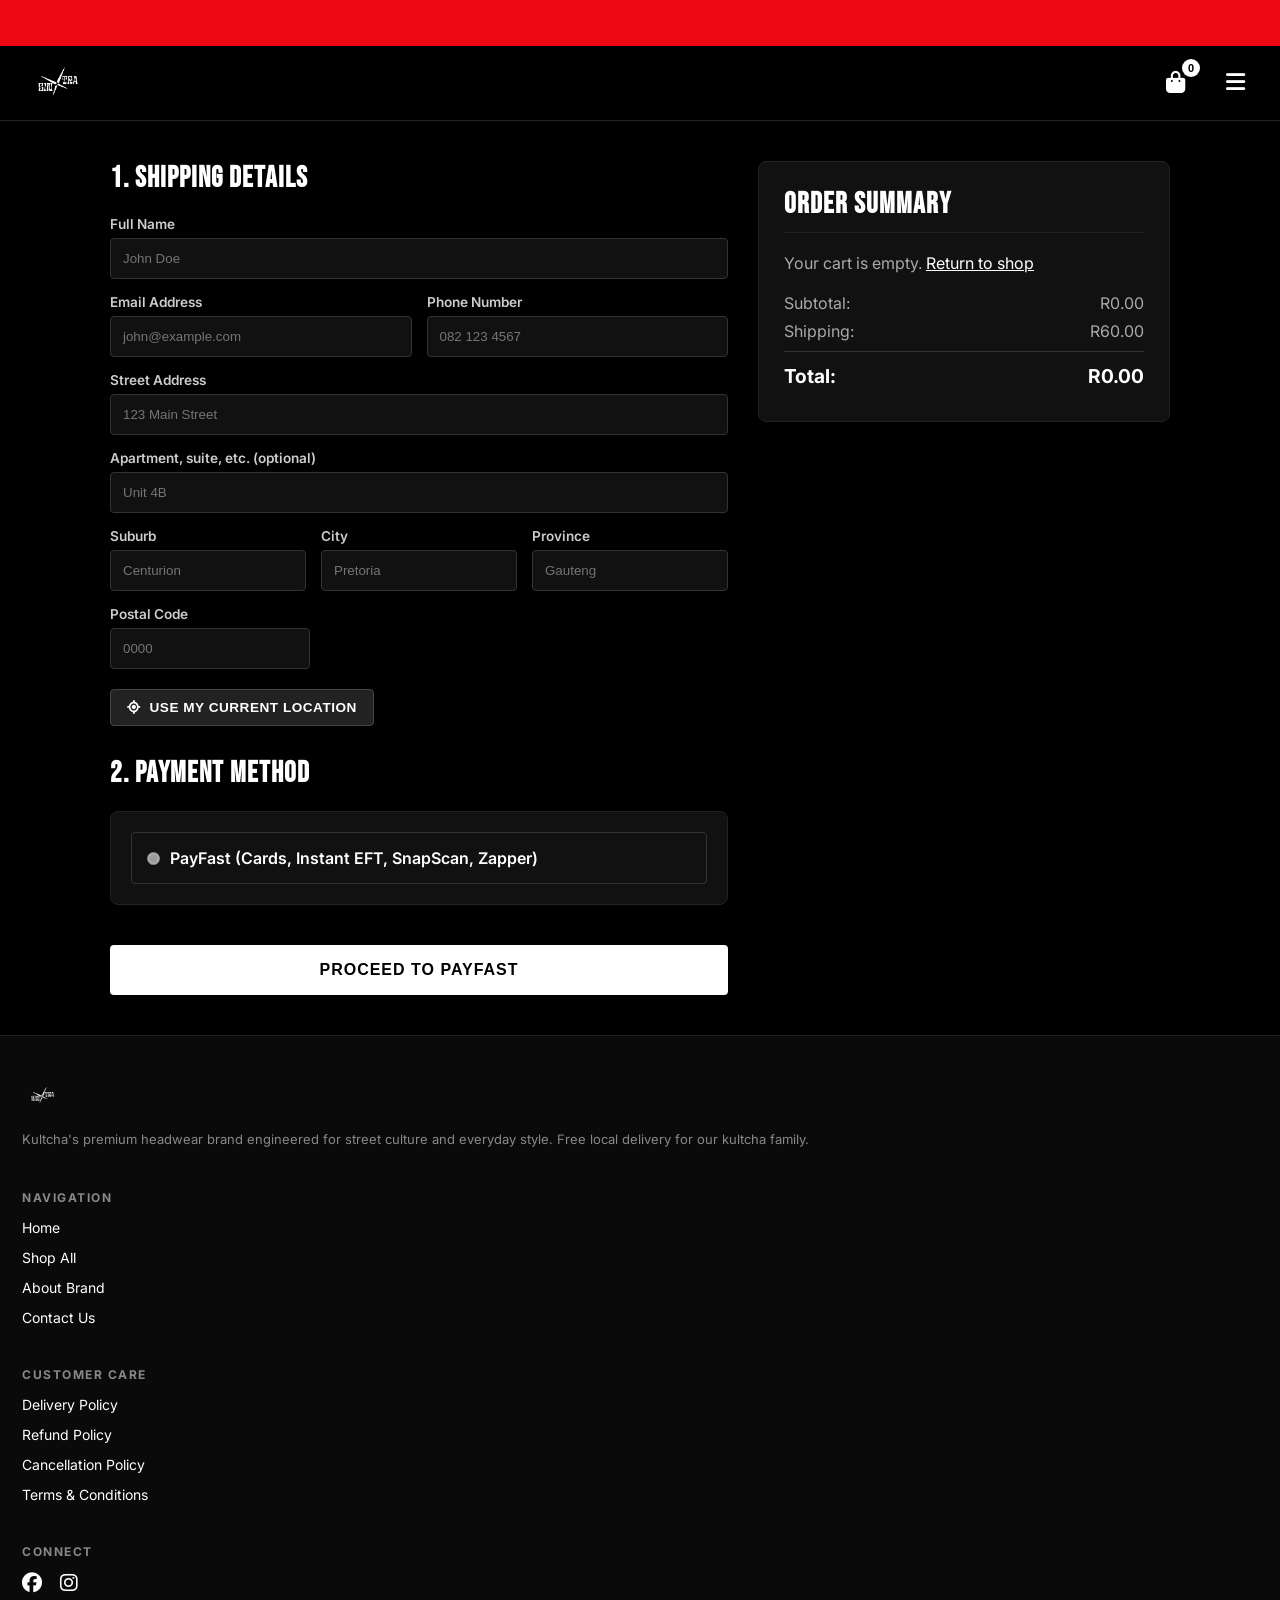
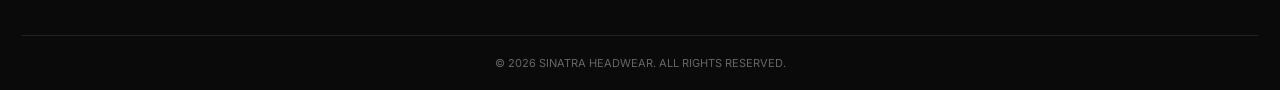
<file: checkout-sandbox.html>
<!DOCTYPE html>
<html lang="en">
<head>
  <meta charset="UTF-8">
  <meta name="viewport" content="width=device-width, initial-scale=1.0">
  <title>Checkout | Sinatra Headwear</title>

  <link rel="preconnect" href="https://fonts.googleapis.com">
  <link rel="preconnect" href="https://fonts.gstatic.com" crossorigin>
  <link href="https://fonts.googleapis.com/css2?family=Bebas+Neue&family=Inter:wght@300;400;500;600;700&display=swap" rel="stylesheet">

  <link rel="stylesheet" href="https://cdnjs.cloudflare.com/ajax/libs/font-awesome/6.7.2/css/all.min.css">

  <link rel="stylesheet" href="style.css">
  <link rel="stylesheet" href="checkout.css">
</head>
<body>

  <div class="announcement-bar">
    <p>Free Local Delivery • Free Delivery on Orders Over R600 • Delivery 4–12 Business Days • Limited Stock</p>
  </div>

  <header>
    <a href="index.html" class="logo">
      <img src="IMG_9084.png" alt="Sinatra Headwear">
    </a>

    <div class="header-icons">
      <button id="cartBtn" aria-label="Cart">
        <i class="fa-solid fa-bag-shopping"></i>
        <span id="cartCount">0</span>
      </button>

      <button id="menuBtn" aria-label="Menu">
        <i class="fa-solid fa-bars"></i>
      </button>
    </div>
  </header>

  <div class="menu-panel" id="menuPanel">
    <button id="closeMenu" aria-label="Close Menu"><i class="fa-solid fa-xmark"></i></button>

    <div class="menu-logo">
      <img src="IMG_9084.png" alt="Sinatra Headwear Logo">
    </div>

    <nav>
      <a href="index.html">Home</a>
      <button id="shopToggle">Shop <i class="fa-solid fa-chevron-down"></i></button>
      <div id="shopLinks">
        <a href="shop.html?category=beanies">Beanies</a>
        <a href="shop.html?category=skullcaps">Skull Caps</a>
        <a href="shop.html?category=caps">Caps</a>
      </div>
      <a href="about.html">About</a>
      <a href="contact.html">Contact</a>
    </nav>
  </div>

  <div class="cart-panel" id="cartPanel">
    <button id="closeCart" aria-label="Close Cart"><i class="fa-solid fa-xmark"></i></button>
    <h2>Your Cart</h2>

    <div id="cartItems">
      <p class="empty-msg">Your cart is empty.</p>
    </div>

    <div class="cart-footer">
      <div class="cart-total-row">
        <span>Total:</span>
        <span id="cartTotal">R0.00</span>
      </div>
      <a href="checkout.html" class="checkout-btn">Proceed To Checkout</a>
    </div>
  </div>

  <section class="checkout-container">
    
    <div class="checkout-form-section">
      <h2 class="section-title">1. SHIPPING DETAILS</h2>
      
      <form id="checkoutForm">
        <div class="form-group">
          <label for="fullName">Full Name</label>
          <input type="text" id="fullName" required placeholder="John Doe">
        </div>

        <div class="form-row">
          <div class="form-group">
            <label for="email">Email Address</label>
            <input type="email" id="email" required placeholder="john@example.com">
          </div>
          <div class="form-group">
            <label for="phone">Phone Number</label>
            <input type="tel" id="phone" required placeholder="082 123 4567">
          </div>
        </div>

        <div class="form-group">
          <label for="address">Street Address</label>
          <input type="text" id="address" required placeholder="123 Main Street">
        </div>

        <div class="form-group">
          <label for="apartment">Apartment, suite, etc. (optional)</label>
          <input type="text" id="apartment" placeholder="Unit 4B">
        </div>

        <div class="form-row three-col">
          <div class="form-group">
            <label for="suburb">Suburb</label>
            <input type="text" id="suburb" required placeholder="Centurion">
          </div>
          <div class="form-group">
            <label for="city">City</label>
            <input type="text" id="city" required placeholder="Pretoria">
          </div>
          <div class="form-group">
            <label for="province">Province</label>
            <input type="text" id="province" required placeholder="Gauteng">
          </div>
        </div>

        <div class="form-group" style="max-width: 200px;">
          <label for="postalCode">Postal Code</label>
          <input type="text" id="postalCode" required placeholder="0000">
        </div>

        <div style="margin: 20px 0;">
          <button type="button" id="geoLocateBtn" style="background: #222; color: #fff; border: 1px solid #444; padding: 10px 16px; border-radius: 4px; cursor: pointer; font-size: 0.85rem; font-weight: 600; text-transform: uppercase; letter-spacing: 0.5px; display: inline-flex; align-items: center; gap: 8px;">
            <i class="fa-solid fa-location-crosshairs"></i> Use My Current Location
          </button>
          <div id="distanceMessage" style="margin-top: 10px; font-size: 0.85rem; font-weight: 500;"></div>
        </div>

        <h2 class="section-title" style="margin-top: 30px;">2. PAYMENT METHOD</h2>

        <div class="payment-options">
          <label class="payment-label active" style="display: flex; align-items: center; gap: 10px; padding: 15px; border: 1px solid #333; border-radius: 4px; background: #111; cursor: pointer;">
            <input type="radio" name="payment" value="payfast" checked disabled>
            <span>PayFast (Cards, Instant EFT, SnapScan, Zapper)</span>
          </label>
        </div>

        <button type="submit" class="place-order-btn" style="width: 100%; margin-top: 20px;">PROCEED TO PAYFAST</button>
      </form>
    </div>

    <div class="checkout-summary-section">
      <div class="summary-card">
        <h2 class="summary-title">ORDER SUMMARY</h2>

        <div id="checkoutSummaryItems" class="summary-items-list">
          <p class="empty-msg">Loading your order items...</p>
        </div>

        <div class="summary-totals">
          <div class="summary-row">
            <span>Subtotal:</span>
            <span id="summarySubtotal">R0.00</span>
          </div>
          <div class="summary-row">
            <span>Shipping:</span>
            <span id="summaryShipping">R60.00</span>
          </div>
          <div class="summary-row total-row">
            <span>Total:</span>
            <span id="summaryTotal">R0.00</span>
          </div>
        </div>
      </div>
    </div>

  </section>

  <form
  id="payfastForm"
  action="https://sandbox.payfast.co.za/eng/process"
  method="POST"
  style="display:none;"
>

  <!-- SANDBOX -->

  <input
    type="hidden"
    name="merchant_id"
    value="10051196"
  >

  <input
    type="hidden"
    name="merchant_key"
    value="e2ser1486yopm"
  >

 <input
  type="hidden"
  name="return_url"
  value="https://sinatra-headwear.vercel.app/success.html"
 >

  <input
  type="hidden"
  name="cancel_url"
  value="https://sinatra-headwear.vercel.app/checkout-sandbox.html"
>

  <input
    type="hidden"
    name="notify_url"
    value="https://sinatra-headwear.vercel.app/api/payfast-itn-sandbox"
  >

  <input
    type="hidden"
    name="m_payment_id"
    id="pf_payment_id"
  >

  <input
    type="hidden"
    name="amount"
    id="pf_amount"
  >

  <input
    type="hidden"
    name="item_name"
    id="pf_item_name"
  >

  <input
    type="hidden"
    name="item_description"
    id="pf_item_description"
  >

  <input
    type="hidden"
    name="email_address"
    id="pf_email"
  >

  <input
    type="hidden"
    name="name_first"
    id="pf_first_name"
  >

  <input
    type="hidden"
    name="cell_number"
    id="pf_phone"
  >

  <input
    type="hidden"
    name="custom_str1"
    id="pf_custom_1"
  >

  <input
    type="hidden"
    name="custom_str2"
    id="pf_custom_2"
  >

  <input
    type="hidden"
    name="custom_str3"
    id="pf_custom_3"
  >

  <input
    type="hidden"
    name="custom_str4"
    id="pf_custom_4"
  >

  <input
    type="hidden"
    name="custom_str5"
    id="pf_custom_5"
  >

  <input
    type="hidden"
    name="email_confirmation"
    value="1"
  >

  <input
    type="hidden"
    name="confirmation_address"
    value="sinatraheadwear@gmail.com"
  >

</form>

  <footer class="footer">
    <div class="footer-brand">
      <a href="index.html" class="footer-logo">
        <img src="IMG_9084.png" alt="Sinatra Headwear">
      </a>
      <p>Kultcha's premium headwear brand engineered for street culture and everyday style. Free local delivery for our kultcha family.</p>
    </div>

    <div class="footer-section">
      <h4>NAVIGATION</h4>
      <ul>
        <li><a href="index.html">Home</a></li>
        <li><a href="shop.html">Shop All</a></li>
        <li><a href="about.html">About Brand</a></li>
        <li><a href="contact.html">Contact Us</a></li>
      </ul>
    </div>

    <div class="footer-section">
      <h4>CUSTOMER CARE</h4>
      <ul>
        <li><a href="delivery-policy.html">Delivery Policy</a></li>
        <li><a href="refund-policy.html">Refund Policy</a></li>
        <li><a href="cancellation-policy.html">Cancellation Policy</a></li>
        <li><a href="terms.html">Terms & Conditions</a></li>
      </ul>
    </div>

    <div class="footer-section">
      <h4>CONNECT</h4>
      <div class="social-icons">
        <a href="https://www.facebook.com/share/1D34Nvp3yB/?mibextid=wwXIfr" target="_blank" rel="noopener noreferrer" aria-label="Facebook">
          <i class="fa-brands fa-facebook"></i>
        </a>
        <a href="https://www.instagram.com/_sinatraheadwear?igsh=MXd2aTVxZmVpcDVneg%3D%3D&utm_source=qr" target="_blank" rel="noopener noreferrer" aria-label="Instagram">
          <i class="fa-brands fa-instagram"></i>
        </a>
      </div>
    </div>

    <div class="footer-bottom">
      <p>&copy; 2026 SINATRA HEADWEAR. ALL RIGHTS RESERVED.</p>
    </div>
  </footer>

  <script src="script.js"></script>
  <script src="checkout.js"></script>
</body>
</html>
</file>
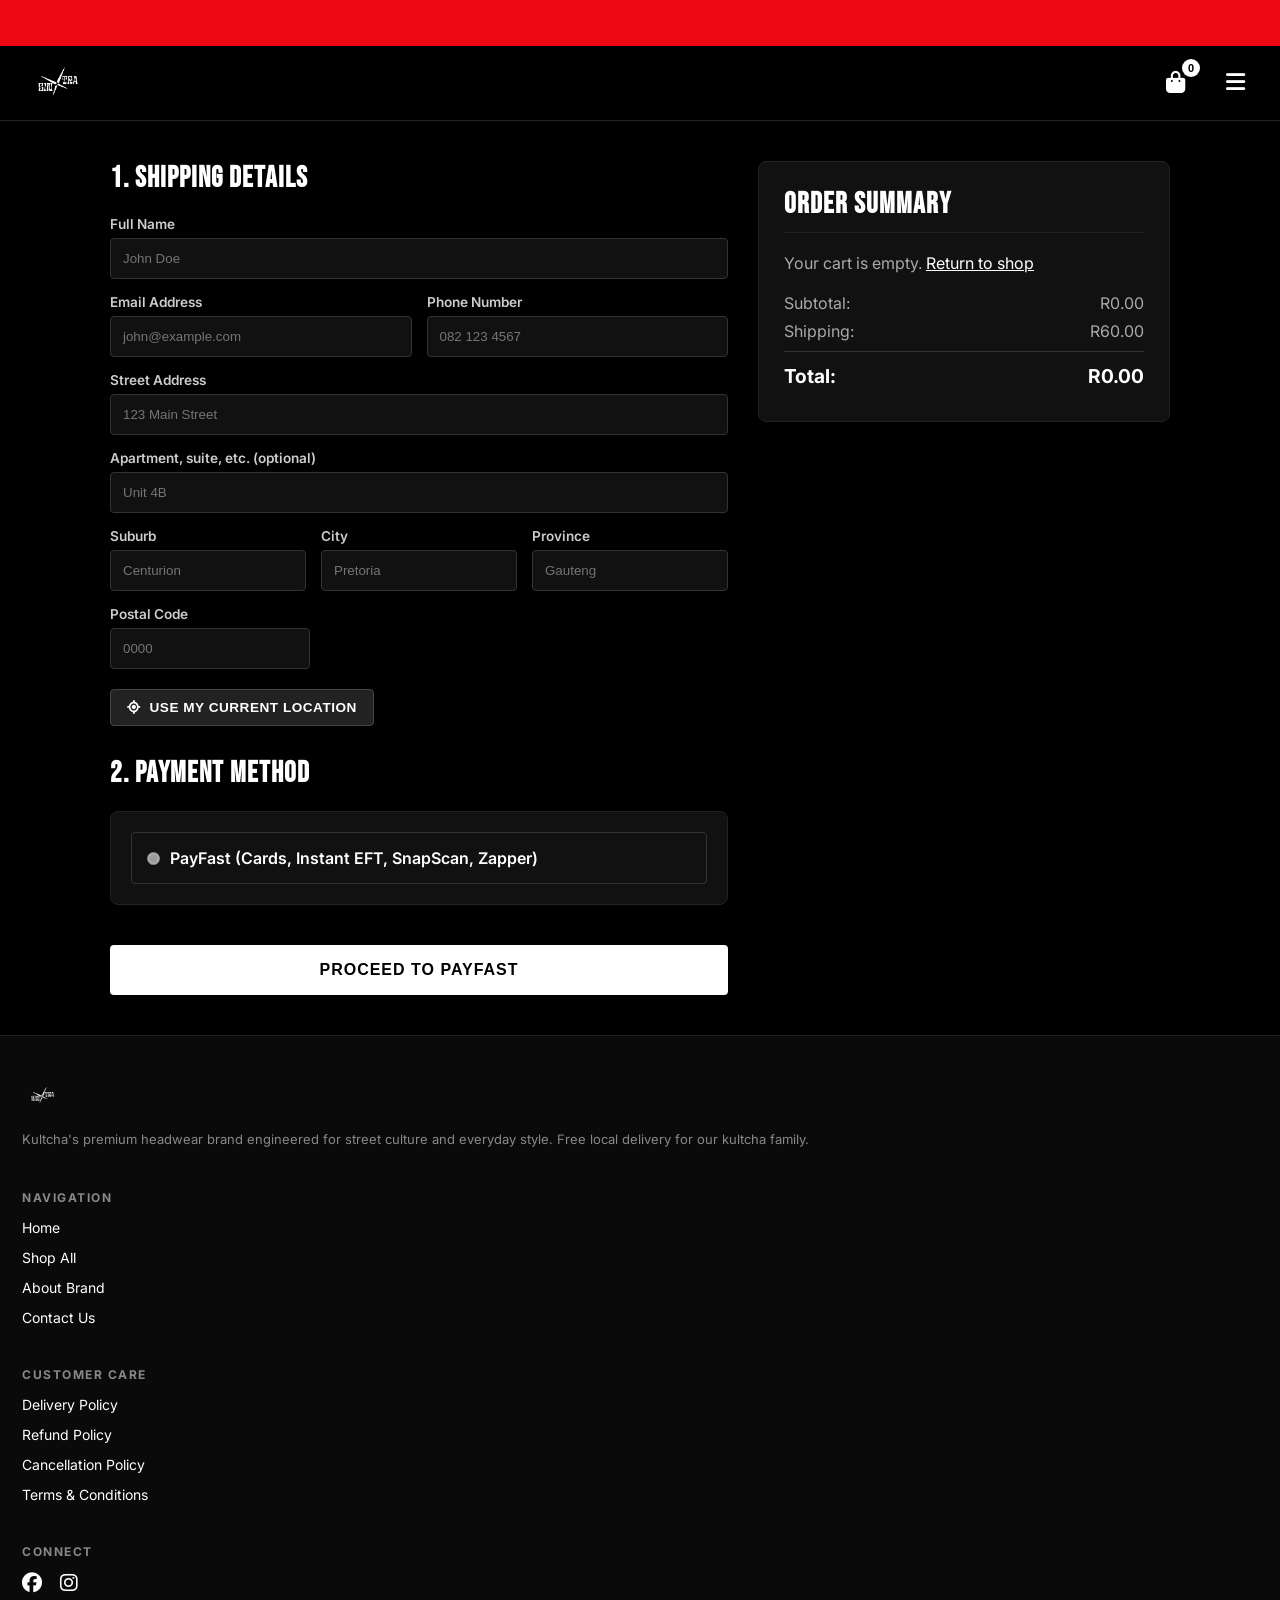
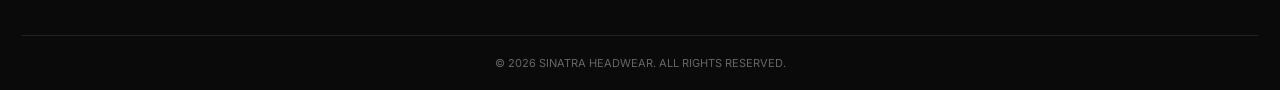
<file: checkout.html>
<!DOCTYPE html>
<html lang="en">
<head>
  <meta charset="UTF-8">
  <meta name="viewport" content="width=device-width, initial-scale=1.0">
  <title>Checkout | Sinatra Headwear</title>

  <link rel="preconnect" href="https://fonts.googleapis.com">
  <link rel="preconnect" href="https://fonts.gstatic.com" crossorigin>
  <link href="https://fonts.googleapis.com/css2?family=Bebas+Neue&family=Inter:wght@300;400;500;600;700&display=swap" rel="stylesheet">

  <link rel="stylesheet" href="https://cdnjs.cloudflare.com/ajax/libs/font-awesome/6.7.2/css/all.min.css">

  <link rel="stylesheet" href="style.css">
  <link rel="stylesheet" href="checkout.css">
</head>
<body>

  <div class="announcement-bar">
    <p>Free Local Delivery • Free Delivery on Orders Over R600 • Delivery 4–12 Business Days • Limited Stock</p>
  </div>

  <header>
    <a href="index.html" class="logo">
      <img src="IMG_9084.png" alt="Sinatra Headwear">
    </a>

    <div class="header-icons">
      <button id="cartBtn" aria-label="Cart">
        <i class="fa-solid fa-bag-shopping"></i>
        <span id="cartCount">0</span>
      </button>

      <button id="menuBtn" aria-label="Menu">
        <i class="fa-solid fa-bars"></i>
      </button>
    </div>
  </header>

  <div class="menu-panel" id="menuPanel">
    <button id="closeMenu" aria-label="Close Menu"><i class="fa-solid fa-xmark"></i></button>

    <div class="menu-logo">
      <img src="IMG_9084.png" alt="Sinatra Headwear Logo">
    </div>

    <nav>
      <a href="index.html">Home</a>
      <button id="shopToggle">Shop <i class="fa-solid fa-chevron-down"></i></button>
      <div id="shopLinks">
        <a href="shop.html?category=beanies">Beanies</a>
        <a href="shop.html?category=skullcaps">Skull Caps</a>
        <a href="shop.html?category=caps">Caps</a>
      </div>
      <a href="about.html">About</a>
      <a href="contact.html">Contact</a>
    </nav>
  </div>

  <div class="cart-panel" id="cartPanel">
    <button id="closeCart" aria-label="Close Cart"><i class="fa-solid fa-xmark"></i></button>
    <h2>Your Cart</h2>

    <div id="cartItems">
      <p class="empty-msg">Your cart is empty.</p>
    </div>

    <div class="cart-footer">
      <div class="cart-total-row">
        <span>Total:</span>
        <span id="cartTotal">R0.00</span>
      </div>
      <a href="checkout.html" class="checkout-btn">Proceed To Checkout</a>
    </div>
  </div>

  <section class="checkout-container">
    
    <div class="checkout-form-section">
      <h2 class="section-title">1. SHIPPING DETAILS</h2>
      
      <form id="checkoutForm">
        <div class="form-group">
          <label for="fullName">Full Name</label>
          <input type="text" id="fullName" required placeholder="John Doe">
        </div>

        <div class="form-row">
          <div class="form-group">
            <label for="email">Email Address</label>
            <input type="email" id="email" required placeholder="john@example.com">
          </div>
          <div class="form-group">
            <label for="phone">Phone Number</label>
            <input type="tel" id="phone" required placeholder="082 123 4567">
          </div>
        </div>

        <div class="form-group">
          <label for="address">Street Address</label>
          <input type="text" id="address" required placeholder="123 Main Street">
        </div>

        <div class="form-group">
          <label for="apartment">Apartment, suite, etc. (optional)</label>
          <input type="text" id="apartment" placeholder="Unit 4B">
        </div>

        <div class="form-row three-col">
          <div class="form-group">
            <label for="suburb">Suburb</label>
            <input type="text" id="suburb" required placeholder="Centurion">
          </div>
          <div class="form-group">
            <label for="city">City</label>
            <input type="text" id="city" required placeholder="Pretoria">
          </div>
          <div class="form-group">
            <label for="province">Province</label>
            <input type="text" id="province" required placeholder="Gauteng">
          </div>
        </div>

        <div class="form-group" style="max-width: 200px;">
          <label for="postalCode">Postal Code</label>
          <input type="text" id="postalCode" required placeholder="0000">
        </div>

        <div style="margin: 20px 0;">
          <button type="button" id="geoLocateBtn" style="background: #222; color: #fff; border: 1px solid #444; padding: 10px 16px; border-radius: 4px; cursor: pointer; font-size: 0.85rem; font-weight: 600; text-transform: uppercase; letter-spacing: 0.5px; display: inline-flex; align-items: center; gap: 8px;">
            <i class="fa-solid fa-location-crosshairs"></i> Use My Current Location
          </button>
          <div id="distanceMessage" style="margin-top: 10px; font-size: 0.85rem; font-weight: 500;"></div>
        </div>

        <h2 class="section-title" style="margin-top: 30px;">2. PAYMENT METHOD</h2>

        <div class="payment-options">
          <label class="payment-label active" style="display: flex; align-items: center; gap: 10px; padding: 15px; border: 1px solid #333; border-radius: 4px; background: #111; cursor: pointer;">
            <input type="radio" name="payment" value="payfast" checked disabled>
            <span>PayFast (Cards, Instant EFT, SnapScan, Zapper)</span>
          </label>
        </div>

        <button type="submit" class="place-order-btn" style="width: 100%; margin-top: 20px;">PROCEED TO PAYFAST</button>
      </form>
    </div>

    <div class="checkout-summary-section">
      <div class="summary-card">
        <h2 class="summary-title">ORDER SUMMARY</h2>

        <div id="checkoutSummaryItems" class="summary-items-list">
          <p class="empty-msg">Loading your order items...</p>
        </div>

        <div class="summary-totals">
          <div class="summary-row">
            <span>Subtotal:</span>
            <span id="summarySubtotal">R0.00</span>
          </div>
          <div class="summary-row">
            <span>Shipping:</span>
            <span id="summaryShipping">R60.00</span>
          </div>
          <div class="summary-row total-row">
            <span>Total:</span>
            <span id="summaryTotal">R0.00</span>
          </div>
        </div>
      </div>
    </div>

  </section>

 <form
  id="payfastForm"
  action="https://www.payfast.co.za/eng/process"
  method="POST"
  style="display:none;"
></form>

  <footer class="footer">
    <div class="footer-brand">
      <a href="index.html" class="footer-logo">
        <img src="IMG_9084.png" alt="Sinatra Headwear">
      </a>
      <p>Kultcha's premium headwear brand engineered for street culture and everyday style. Free local delivery for our kultcha family.</p>
    </div>

    <div class="footer-section">
      <h4>NAVIGATION</h4>
      <ul>
        <li><a href="index.html">Home</a></li>
        <li><a href="shop.html">Shop All</a></li>
        <li><a href="about.html">About Brand</a></li>
        <li><a href="contact.html">Contact Us</a></li>
      </ul>
    </div>

    <div class="footer-section">
      <h4>CUSTOMER CARE</h4>
      <ul>
        <li><a href="delivery-policy.html">Delivery Policy</a></li>
        <li><a href="refund-policy.html">Refund Policy</a></li>
        <li><a href="cancellation-policy.html">Cancellation Policy</a></li>
        <li><a href="terms.html">Terms & Conditions</a></li>
      </ul>
    </div>

    <div class="footer-section">
      <h4>CONNECT</h4>
      <div class="social-icons">
        <a href="https://www.facebook.com/share/1D34Nvp3yB/?mibextid=wwXIfr" target="_blank" rel="noopener noreferrer" aria-label="Facebook">
          <i class="fa-brands fa-facebook"></i>
        </a>
        <a href="https://www.instagram.com/_sinatraheadwear?igsh=MXd2aTVxZmVpcDVneg%3D%3D&utm_source=qr" target="_blank" rel="noopener noreferrer" aria-label="Instagram">
          <i class="fa-brands fa-instagram"></i>
        </a>
      </div>
    </div>

    <div class="footer-bottom">
      <p>&copy; 2026 SINATRA HEADWEAR. ALL RIGHTS RESERVED.</p>
    </div>
  </footer>

  <script src="script.js"></script>
  <script src="checkout.js"></script>
</body>
</html>
</file>
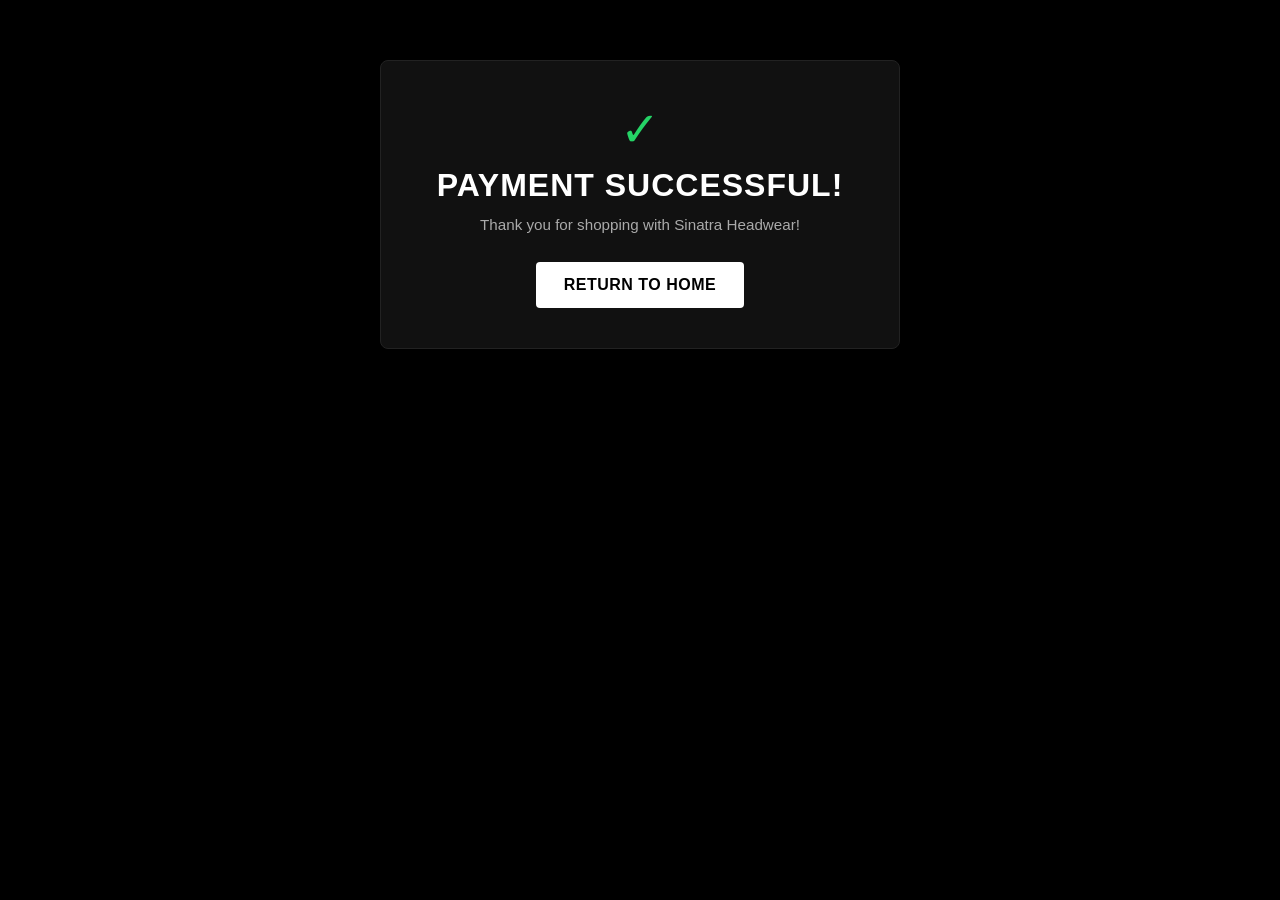
<file: success.html>
<!DOCTYPE html>
<html lang="en">

<head>
  <meta charset="UTF-8">

  <meta
    name="viewport"
    content="width=device-width, initial-scale=1.0"
  >

  <title>
    Payment Successful | Sinatra Headwear
  </title>

  <link
    rel="stylesheet"
    href="style.css"
  >
</head>

<body
  style="
    background:#000;
    color:#fff;
    font-family:'Inter',sans-serif;
    text-align:center;
    padding:60px 20px;
  "
>

  <div
    style="
      max-width:520px;
      margin:0 auto;
      border:1px solid #222;
      padding:40px;
      border-radius:8px;
      background:#111;
    "
  >
    <div
      style="
        font-size:3rem;
        color:#25D366;
        margin-bottom:10px;
      "
    >
      ✓
    </div>

    <h1
      style="
        color:#fff;
        font-size:2rem;
        margin-bottom:10px;
        font-family:'Bebas Neue',sans-serif;
        letter-spacing:1px;
      "
    >
      PAYMENT SUCCESSFUL!
    </h1>

    <p
      id="statusMsg"
      style="
        color:#aaa;
        font-size:.95rem;
        line-height:1.5;
      "
    >
      Confirming your order...
    </p>

    <a
      href="index.html"
      style="
        display:inline-block;
        padding:14px 28px;
        background:#fff;
        color:#000;
        text-decoration:none;
        font-weight:700;
        border-radius:4px;
        margin-top:25px;
        letter-spacing:.5px;
      "
    >
      RETURN TO HOME
    </a>
  </div>

  <script>
    document.addEventListener(
      "DOMContentLoaded",
      async () => {
        const statusMsg =
          document.getElementById(
            "statusMsg"
          );

        const pendingOrder =
          localStorage.getItem(
            "pendingSinatraOrder"
          );

        if (!pendingOrder) {
          statusMsg.innerHTML =
            "Thank you for shopping with Sinatra Headwear!";

          return;
        }

        try {
          const orderData =
            JSON.parse(
              pendingOrder
            );

          const web3FormData = {
            access_key:
              "0200f736-cd68-4ffa-aadc-55892755d561",

            subject:
              `Paid Order [${orderData.paymentId}] - Sinatra Headwear`,

            from_name:
              "Sinatra Headwear Store",

            PaymentId:
              orderData.paymentId,

            FullName:
              orderData.fullName,

            Email:
              orderData.email,

            Phone:
              orderData.phone,

            Address:
              orderData.address,

            Apartment:
              orderData.apartment,

            Suburb:
              orderData.suburb,

            City:
              orderData.city,

            Province:
              orderData.province,

            PostalCode:
              orderData.postalCode,

            OrderItems:
              orderData.orderItems,

            Subtotal:
              orderData.subtotal,

            ShippingFee:
              orderData.shippingFee,

            TotalAmount:
              orderData.totalAmount
          };

          const response =
            await fetch(
              "https://api.web3forms.com/submit",
              {
                method:
                  "POST",

                headers: {
                  "Content-Type":
                    "application/json",

                  "Accept":
                    "application/json"
                },

                body:
                  JSON.stringify(
                    web3FormData
                  )
              }
            );

          const result =
            await response.json();

          console.log(
            "Web3Forms:",
            result
          );

          if (
            response.ok &&
            result.success
          ) {
            statusMsg.innerHTML =
              "Thank you! Your payment was successful and your order has been received.";

            localStorage.removeItem(
              "pendingSinatraOrder"
            );

            localStorage.removeItem(
              "sinatra_cart"
            );
          } else {
            console.error(
              "Web3Forms error:",
              result
            );

            statusMsg.innerHTML =
              "Your payment was successful. We received your order, but the order email could not be sent automatically.";
          }

        } catch (error) {
          console.error(
            "Order notification error:",
            error
          );

          statusMsg.innerHTML =
            "Your payment was successful. There was a problem sending the order notification.";
        }
      }
    );
  </script>

</body>
</html>
</file>
<file: style.css>
/* ==========================
   SINATRA HEADWEAR - DARK THEME
========================== */

* {
  margin: 0;
  padding: 0;
  box-sizing: border-box;
}

html {
  scroll-behavior: smooth;
}

body {
  font-family: 'Inter', sans-serif;
  background: #000000;
  color: #ffffff;
}

/* ==========================================
   SINATRA - BLACK FRIDAY ANNOUNCEMENT BAR
========================================== */

.announcement-bar {
  width: 100%;
  background: #ed0712;
  color: #ffffff;
  overflow: hidden;
  white-space: nowrap;
  padding: 13px 0;
  border: none;
}

.announcement-bar p {
  display: inline-block;
  padding-left: 100%;
  margin: 0;
  font-size: 15px;
  font-weight: 800;
  letter-spacing: 1.5px;
  text-transform: uppercase;
  animation: marquee 15s linear infinite;
}

.announcement-bar:hover p {
  animation-play-state: paused;
}

@keyframes marquee {
  0% {
    transform: translateX(0);
  }
  
  100% {
    transform: translateX(-100%);
  }
}

/* Header */
header {
  position: sticky;
  top: 0;
  background: #000000;
  height: 75px;
  display: flex;
  align-items: center;
  justify-content: space-between;
  padding: 0 22px;
  z-index: 999;
  border-bottom: 1px solid #222222;
}

/* Header Logo Image */
.logo {
  display: flex;
  align-items: center;
}

.logo img {
  height: 70px;
  width: auto;
  object-fit: contain;
}

/* Header Icons (Cart & Menu - White Color) */
.header-icons {
  display: flex;
  align-items: center;
  gap: 15px;
}

.header-icons button {
  width: 45px;
  height: 45px;
  border: none;
  background: none;
  cursor: pointer;
  position: relative;
  font-size: 22px;
  color: #ffffff; /* Sets icons to white */
}

.header-icons i {
  color: #ffffff; /* Ensures FontAwesome icons are white */
}

#cartCount {
  position: absolute;
  top: -2px;
  right: -2px;
  width: 18px;
  height: 18px;
  background: #ffffff;
  color: #000000;
  border-radius: 50%;
  font-size: 11px;
  font-weight: 800;
  display: flex;
  justify-content: center;
  align-items: center;
}

/* Hero Section */
.hero {
  min-height: 80vh;
  display: flex;
  flex-direction: column;
  justify-content: center;
  align-items: center;
  text-align: center;
  padding: 40px 20px;
  background: #000000;
}

.welcome {
  color: #888888;
  letter-spacing: 2px;
  margin-bottom: 15px;
  text-transform: uppercase;
  font-size: 12px;
}

.star-icon {
  font-size: 24px;
  color: #ffffff;
  margin-bottom: 15px;
}

.hero h1 {
  font-family: "Bebas Neue", sans-serif;
  font-size: 56px;
  line-height: 1.1;
  letter-spacing: 2px;
  color: #ffffff;
}

.hero p {
  margin-top: 20px;
  max-width: 420px;
  color: #aaaaaa;
  line-height: 1.6;
  font-size: 14px;
}

.shop-btn {
  margin-top: 35px;
  text-decoration: none;
  background: #ffffff;
  color: #000000;
  padding: 16px 45px;
  border-radius: 30px;
  font-weight: 700;
  font-size: 14px;
  letter-spacing: 1px;
  transition: transform 0.2s ease, background 0.2s ease;
}

.shop-btn:hover {
  background: #dddddd;
  transform: translateY(-2px);
}

/* Featured Collections */
.featured-collections {
  padding: 50px 20px;
  background: #000000;
  border-top: 1px solid #1a1a1a;
}

.featured-collections h2 {
  font-family: "Bebas Neue", sans-serif;
  font-size: 32px;
  letter-spacing: 2px;
  text-align: center;
  margin-bottom: 30px;
}

.collection-grid {
  display: flex;
  flex-direction: column;
  gap: 20px;
  max-width: 400px;
  margin: 0 auto;
}

.collection-card {
  background: #111111;
  border: 1px solid #222222;
  border-radius: 12px;
  padding: 20px;
  text-decoration: none;
  color: #ffffff;
}

.card-icon-wrapper {
  height: 110px;
  background: #181818;
  border-radius: 8px;
  display: flex;
  align-items: center;
  justify-content: center;
  font-size: 40px;
  color: #666666;
  position: relative;
  margin-bottom: 15px;
}

.card-badge {
  position: absolute;
  top: 10px;
  right: 10px;
  background: #ffffff;
  color: #000000;
  font-size: 10px;
  font-weight: 800;
  padding: 4px 8px;
  border-radius: 4px;
}

.card-title {
  display: flex;
  justify-content: space-between;
  align-items: center;
  font-weight: 600;
}

/* Side Drawers (Menu & Cart) */
.menu-panel, .cart-panel {
  position: fixed;
  top: 0;
  height: 100vh;
  width: 320px;
  max-width: 85%;
  background: #111111;
  color: #ffffff;
  padding: 30px 25px;
  transition: 0.4s ease;
  z-index: 2000;
  box-shadow: 0 0 30px rgba(0, 0, 0, 0.8);
}

.menu-panel {
  left: -100%;
}

.menu-panel.active {
  left: 0;
}

.cart-panel {
  right: -100%;
}

.cart-panel.active {
  right: 0;
}

#closeMenu, #closeCart {
  background: none;
  border: none;
  font-size: 24px;
  color: #ffffff;
  float: right;
  cursor: pointer;
}

.menu-logo {
  display: flex;
  justify-content: left;
  align-items: left;
  padding: 20px 0 30px;
  border-bottom: 1px solid #222;
  margin-bottom: 20px;
}

.menu-logo img {
  width: 65px;
  height: auto;
  object-fit: contain;
}
.menu-panel nav {
  display: flex;
  flex-direction: column;
}

.menu-panel nav a, #shopToggle {
  padding: 14px 0;
  text-decoration: none;
  color: #ffffff;
  background: none;
  border: none;
  text-align: left;
  font-size: 18px;
  cursor: pointer;
  border-bottom: 1px solid #222222;
  display: flex;
  justify-content: space-between;
  align-items: center;
}

#shopLinks {
  display: none;
  padding-left: 15px;
  background: #181818;
}

#shopLinks a {
  font-size: 15px;
  color: #aaaaaa;
}

.checkout-btn {
  margin-top: 30px;
  width: 100%;
  height: 50px;
  border: none;
  border-radius: 25px;
  background: #ffffff;
  color: #000000;
  font-size: 15px;
  font-weight: 700;
  cursor: pointer;
}

/* Footer Styling */
.footer {
  background: #0a0a0a;
  border-top: 1px solid #222222;
  padding: 40px 22px 20px 22px;
  display: flex;
  flex-direction: column;
  gap: 40px;
}

.footer-logo img {
  height: 40px;
  width: auto;
  margin-bottom: 10px;
}

.footer-brand p {
  color: #888888;
  font-size: 13px;
  line-height: 1.5;
}

.footer-section h4 {
  font-size: 12px;
  letter-spacing: 1.5px;
  color: #888888;
  margin-bottom: 12px;
}

.footer-section ul {
  list-style: none;
  display: flex;
  flex-direction: column;
  gap: 10px;
}

.footer-section ul li a {
  color: #ffffff;
  text-decoration: none;
  font-size: 14px;
}

.social-icons {
  display: flex;
  gap: 18px;
}

.social-icons a {
  color: #ffffff;
  font-size: 20px;
}

.footer-bottom {
  border-top: 1px solid #222222;
  padding-top: 20px;
  text-align: center;
  font-size: 11px;
  color: #666666;
}

/* --- SHOP PAGE STYLES --- */
.shop-header {
  padding: 40px 20px 20px 20px;
  text-align: center;
  background: #000000;
}

.shop-header h1 {
  font-family: "Bebas Neue", sans-serif;
  font-size: 42px;
  letter-spacing: 2px;
  margin-bottom: 20px;
}

.filter-pills {
  display: flex;
  justify-content: center;
  gap: 10px;
  flex-wrap: wrap;
}

.filter-btn {
  background: #111111;
  color: #888888;
  border: 1px solid #222222;
  padding: 8px 18px;
  border-radius: 20px;
  font-size: 13px;
  font-weight: 600;
  cursor: pointer;
  transition: 0.2s;
}

.filter-btn.active,
.filter-btn:hover {
  background: #ffffff;
  color: #000000;
  border-color: #ffffff;
}

.products-section {
  padding: 30px 20px 60px 20px;
  background: #000000;
}

.product-grid {
  display: grid;
  grid-template-columns: repeat(2, 1fr);
  gap: 15px;
  max-width: 600px;
  margin: 0 auto;
}

.product-card {
  background: #111111;
  border: 1px solid #222222;
  border-radius: 12px;
  padding: 15px;
  display: flex;
  flex-direction: column;
  justify-content: space-between;
}

.product-image-box {
  height: 130px;
  background: #181818;
  border-radius: 8px;
  display: flex;
  align-items: center;
  justify-content: center;
  margin-bottom: 12px;
  position: relative;
}

.product-image-box img {
  max-height: 90px;
  width: auto;
  object-fit: contain;
}

.product-image-box i {
  font-size: 45px;
  color: #555555;
}

.product-title {
  font-size: 14px;
  font-weight: 700;
  margin-bottom: 5px;
}

.product-price {
  font-size: 13px;
  color: #aaaaaa;
  margin-bottom: 12px;
}

.add-cart-btn {
  background: #ffffff;
  color: #000000;
  border: none;
  padding: 10px;
  border-radius: 20px;
  font-weight: 700;
  font-size: 12px;
  cursor: pointer;
  width: 100%;
}

.add-cart-btn:active {
  transform: scale(0.96);
}

.cart-footer {
  margin-top: 20px;
  border-top: 1px solid #222222;
  padding-top: 15px;
}

.cart-total-row {
  display: flex;
  justify-content: space-between;
  font-size: 16px;
  font-weight: 700;
  margin-bottom: 15px;
}

.checkout-btn {
  display: block;
  text-align: center;
  text-decoration: none;
  line-height: 50px;
}

/* ==========================================
   PRODUCT OPTIONS MODAL & TOAST NOTIFICATION
   ========================================== */

/* Modal Background Overlay */
.modal-overlay {
  position: fixed;
  top: 0;
  left: 0;
  width: 100%;
  height: 100%;
  background: rgba(0, 0, 0, 0.6);
  display: flex;
  justify-content: center;
  align-items: center;
  z-index: 2000;
}

/* Options Popup Box */
.modal-content {
  background: #ffffff;
  padding: 25px;
  border-radius: 12px;
  width: 90%;
  max-width: 380px;
  color: #111111;
  font-family: 'Inter', sans-serif;
  box-shadow: 0 10px 25px rgba(0, 0, 0, 0.3);
}

.modal-content h3 {
  font-family: 'Bebas Neue', sans-serif;
  font-size: 1.8rem;
  margin-bottom: 15px;
  letter-spacing: 1px;
}

.option-group {
  margin-bottom: 15px;
}

.option-group label {
  display: block;
  font-size: 0.85rem;
  font-weight: 600;
  margin-bottom: 6px;
  text-transform: uppercase;
}

.option-group select, 
.option-group input {
  width: 100%;
  padding: 10px;
  border: 1px solid #ccc;
  border-radius: 6px;
  font-size: 0.95rem;
  box-sizing: border-box;
}

.modal-actions {
  display: flex;
  gap: 10px;
  margin-top: 20px;
}

.confirm-btn {
  flex: 1;
  background-color: #000000;
  color: #ffffff;
  border: none;
  padding: 12px;
  border-radius: 6px;
  font-weight: 600;
  cursor: pointer;
}

.cancel-btn {
  background: transparent;
  border: 1px solid #ccc;
  color: #333333;
  padding: 12px 16px;
  border-radius: 6px;
  cursor: pointer;
}

/* Toast Notification */
.cart-toast {
  position: fixed;
  bottom: 25px;
  right: 25px;
  background-color: #28a745;
  color: #ffffff;
  padding: 14px 20px;
  border-radius: 8px;
  font-family: 'Inter', sans-serif;
  font-weight: 600;
  box-shadow: 0 5px 15px rgba(0, 0, 0, 0.2);
  z-index: 3000;
  transition: opacity 0.3s ease, transform 0.3s ease;
}

/* Utility Class to Hide Elements */
.hidden {
  display: none !important;
}

/* ==========================================
   GALXBOY-STYLE QUICK SELECT MODAL & TOAST
   ========================================== */

/* Dark Overlay behind Modal */
.modal-overlay {
  position: fixed;
  top: 0;
  left: 0;
  width: 100vw;
  height: 100vh;
  background-color: rgba(0, 0, 0, 0.5);
  display: flex;
  justify-content: center;
  align-items: center;
  z-index: 9999;
}

/* White Container Card */
.modal-card {
  position: relative;
  background-color: #ffffff;
  width: 90%;
  max-width: 400px;
  padding: 30px 24px 24px 24px;
  border-radius: 4px;
  box-shadow: 0 4px 20px rgba(0, 0, 0, 0.15);
  box-sizing: border-box;
}

/* Close 'X' Button at Top Right */
.close-x {
  position: absolute;
  top: 10px;
  right: 15px;
  background: none;
  border: none;
  font-size: 28px;
  font-weight: 300;
  color: #000000;
  cursor: pointer;
  line-height: 1;
}

/* Form Fields */
.modal-field {
  margin-bottom: 18px;
  text-align: left;
}

.modal-field label {
  display: block;
  font-family: 'Inter', sans-serif;
  font-size: 14px;
  color: #333333;
  margin-bottom: 8px;
  font-weight: 500;
}

/* Grey Input Select & Number Boxes */
.modal-field select,
.modal-field input[type="number"] {
  width: 100%;
  height: 46px;
  background-color: #f0f0f2;
  border: 1px solid #e2e2e5;
  border-radius: 6px;
  padding: 0 14px;
  font-family: 'Inter', sans-serif;
  font-size: 15px;
  color: #111111;
  box-sizing: border-box;
  outline: none;
  appearance: auto;
}

/* Main Black "ADD TO CART" Button */
.modal-add-btn {
  width: 100%;
  height: 50px;
  background-color: #000000;
  color: #ffffff;
  border: none;
  border-radius: 4px;
  font-family: 'Inter', sans-serif;
  font-weight: 700;
  font-size: 14px;
  letter-spacing: 1px;
  text-transform: uppercase;
  cursor: pointer;
  margin-top: 10px;
  transition: background-color 0.2s ease;
}

.modal-add-btn:hover {
  background-color: #222222;
}

/* Success Toast Popup */
.cart-toast {
  position: fixed;
  bottom: 25px;
  right: 25px;
  background-color: #000000;
  color: #ffffff;
  padding: 14px 24px;
  border-radius: 6px;
  font-family: 'Inter', sans-serif;
  font-size: 14px;
  font-weight: 600;
  box-shadow: 0 5px 15px rgba(0, 0, 0, 0.2);
  z-index: 10000;
  display: flex;
  align-items: center;
  gap: 10px;
}

/* Helper Class to Hide Elements */
.hidden {
  display: none !important;
}

/* CONTAINER ADJUSTMENTS */
.card-icon-wrapper {
  position: relative;
  width: 100%;
  height: 200px; /* Adjust height as needed */
  display: flex;
  align-items: center;
  justify-content: center;
  background-color: #111;
  border-radius: 8px;
  overflow: hidden;
  padding: 10px;
}

/* MAKE IMAGES CONTAIN AND FIT RESPONSIBLY */
.card-icon-wrapper img {
  max-width: 70%;
  max-height: 100%;
  width: auto;
  height: auto;
  object-fit: contain; /* Prevents cropping and fits entire hat in card */
  display: block;
}

/* DIM OUT-OF-STOCK PRODUCT CARDS */
.product-card.out-of-stock img {
  opacity: 0.5; /* Grays out/dims the image */
  filter: grayscale(80%);
}

/* SOLD OUT BADGE */
.sold-out-badge {
  position: absolute;
  top: 10px;
  right: 10px;
  background-color: #e63946; /* Red badge */
  color: #ffffff;
  font-family: 'Bebas Neue', sans-serif;
  font-size: 0.9rem;
  letter-spacing: 1px;
  padding: 4px 10px;
  border-radius: 4px;
  text-transform: uppercase;
  z-index: 2;
}

/* DISABLED BUTTON STYLE */
.add-to-cart-btn:disabled {
  background-color: #333333 !important;
  color: #777777 !important;
  cursor: not-allowed !important;
  border: 1px solid #444444 !important;
  opacity: 0.7;
}

.product-card{
    opacity:0;
    transform:translateY(30px);
    animation:fadeUp .7s ease forwards;
}

@keyframes fadeUp{
    from{
        opacity:0;
        transform:translateY(30px);
    }
    to{
        opacity:1;
        transform:translateY(0);
    }
}
.product-card {
  transition: .35s ease;
}

.product-card:hover {
  transform: translateY(-8px);
  box-shadow: 0 18px 40px rgba(0, 0, 0, .25);
}

button {
  transition: .3s ease;
}

button:hover {
  transform: scale(1.05);
}

button:active {
  transform: scale(.96);
}

.product-card img {
  transition: .4s ease;
}

.product-card:hover img {
  transform: scale(1.08);
}

/* ===== HOME PAGE ANIMATIONS ===== */

/* Page fade in */
body {
  animation: pageFade 0.8s ease-in;
}

@keyframes pageFade {
  from {
    opacity: 0;
  }
  
  to {
    opacity: 1;
  }
}


/* Logo animation */
.logo {
  animation: logoDrop 1s ease;
}

@keyframes logoDrop {
  from {
    transform: translateY(-40px);
    opacity: 0;
  }
  
  to {
    transform: translateY(0);
    opacity: 1;
  }
}


/* Hero text animation */
.hero h1 {
  animation: slideLeft 1s ease;
}

.hero p {
  animation: slideLeft 1.3s ease;
}


@keyframes slideLeft {
  from {
    transform: translateX(-50px);
    opacity: 0;
  }
  
  to {
    transform: translateX(0);
    opacity: 1;
  }
}


/* Button animation */
.hero button {
  animation: buttonPop 1.5s ease;
}


@keyframes buttonPop {
  
  from {
    transform: scale(0.7);
    opacity: 0;
  }
  
  to {
    transform: scale(1);
    opacity: 1;
  }
  
}


/* Product cards animation */
.product-card {
  animation: productAppear 0.8s ease forwards;
  opacity: 0;
}


.product-card:nth-child(1) {
  animation-delay: 0.2s;
}

.product-card:nth-child(2) {
  animation-delay: 0.4s;
}

.product-card:nth-child(3) {
  animation-delay: 0.6s;
}


@keyframes productAppear {
  
  from {
    transform: translateY(50px);
    opacity: 0;
  }
  
  to {
    transform: translateY(0);
    opacity: 1;
  }
  
}


/* Hover effect on products */
.product-card:hover {
  
  transform: translateY(-10px);
  transition: 0.3s ease;
  
}


/* Images zoom slightly */
.product-card img {
  
  transition: 0.4s ease;
  
}


.product-card:hover img {
  
  transform: scale(1.05);
  
}

/* ===== ABOUT PAGE ANIMATIONS ===== */

/* About section fade in */
.about-section {
  animation: aboutFade 10s ease;
}


@keyframes aboutFade {
  
  from {
    opacity: 0;
    transform: translateY(40px);
  }
  
  to {
    opacity: 1;
    transform: translateY(0);
  }
  
}


/* About image animation */
.about-section img {
  
  animation: imageSlide 1.2s ease;
  
}


@keyframes imageSlide {
  
  from {
    opacity: 0;
    transform: translateX(-50px);
  }
  
  to {
    opacity: 1;
    transform: translateX(0);
  }
  
}


/* About heading animation */
.about-section h1 {
  
  animation: headingMove 10s ease;
  
}


@keyframes headingMove {
  
  from {
    opacity: 0;
    letter-spacing: 10px;
  }
  
  to {
    opacity: 1;
    letter-spacing: normal;
  }
  
}



/* ===== CONTACT PAGE ANIMATIONS ===== */


/* Contact container */
.contact-container {
  
  animation: contactAppear 1s ease;
  
}


@keyframes contactAppear {
  
  from {
    opacity: 0;
    transform: scale(0.9);
  }
  
  to {
    opacity: 1;
    transform: scale(1);
  }
  
}



/* Contact form inputs */

.contact-container input,
.contact-container textarea {
  
  transition: 0.3s ease;
  
}


.contact-container input:focus,
.contact-container textarea:focus {
  
  transform: translateY(-3px);
  box-shadow: 0 5px 15px rgba(0, 0, 0, 0.15);
  
}



/* Contact button */

.contact-container button {
  
  transition: 0.3s ease;
  
}


.contact-container button:hover {
  
  transform: translateY(-5px);
  letter-spacing: 1px;
  
}



/* Page loading animation for all pages */

body {
  
  animation: pageLoad 0.8s ease;
  
}


@keyframes pageLoad {
  
  from {
    opacity: 0;
  }
  
  to {
    opacity: 1;
  }
  
}

/* ==========================================
   GALXBOY-STYLE COLOR SWATCHES FOR PRODUCTS
   ========================================== */
.color-swatches {
  display: flex;
  gap: 8px;
  justify-content: center;
  align-items: center;
  margin: 10px 0 12px 0;
}

.color-swatch {
  width: 20px;
  height: 20px;
  border-radius: 2px;
  border: 1px solid #444;
  cursor: pointer;
  transition: transform 0.15s ease, border-color 0.15s ease;
  padding: 0;
  background-clip: padding-box;
}

.color-swatch:hover {
  transform: scale(1.15);
}

.color-swatch.active {
  border: 2px solid #ffffff !important;
  box-shadow: 0 0 5px rgba(255, 255, 255, 0.5);
  transform: scale(1.1);
}


/* ==========================================
   SINATRA HEADWEAR - BLACK FRIDAY PRICES
========================================== */

.product-card .product-prices {
  display: flex;
  align-items: center;
  flex-wrap: wrap;
  gap: 10px;
  margin: 12px 0 16px;
}

.product-card .original-price {
  color: #888888 !important;
  font-size: 15px !important;
  font-weight: 400;
  text-decoration: line-through !important;
  text-decoration-thickness: 2px;
}

.product-card .sale-price {
  color: #ed3345 !important;
  font-size: 22px !important;
  font-weight: 800;
}

/* BLACK FRIDAY BADGE */

.product-card .sale-badge {
  background: #ed3345;
  color: #ffffff;
  padding: 6px 10px;
  border-radius: 4px;
  font-weight: 800;
  font-size: 12px;
  letter-spacing: 1px;
}

/* SALE LABEL */

.product-card .discount-badge {
  background: #ed3345;
  color: #ffffff;
  padding: 6px 10px;
  border-radius: 4px;
  font-weight: 800;
}

/* MOBILE PRICE SPACING */

@media (max-width: 480px) {
  .product-card .product-prices {
    gap: 7px;
  }

  .product-card .original-price {
    font-size: 13px !important;
  }

  .product-card .sale-price {
    font-size: 19px !important;
  }
}


/* ==========================================
   SINATRA - CART ITEM DESIGN
========================================== */

.cart-item {
  display: flex;
  align-items: center;
  justify-content: space-between;
  gap: 12px;
  padding: 16px 0;
  border-bottom: 1px solid #292929;
}

.cart-item-details {
  display: flex;
  align-items: center;
  gap: 14px;
  min-width: 0;
  flex: 1;
}

.cart-item-image {
  width: 80px;
  height: 80px;
  object-fit: contain;
  background: #181818;
  border: 1px solid #333;
  border-radius: 8px;
  flex-shrink: 0;
}

.cart-item-name {
  color: #fff;
  font-size: 16px;
  font-weight: 700;
  margin-bottom: 5px;
}

.cart-item-options {
  color: #aaa;
  font-size: 13px;
  line-height: 1.5;
}

.cart-item-sale-price {
  color: #ed3345;
  font-size: 17px;
  font-weight: 800;
  margin-top: 6px;
}

.cart-item-sale-label {
  color: #888;
  font-size: 10px;
  letter-spacing: 1px;
  margin-top: 3px;
}

.remove-cart-item {
  color: #ed3345;
  background: transparent;
  border: none;
  font-size: 18px;
  cursor: pointer;
  flex-shrink: 0;
}

.cart-panel {
  overflow-y: auto;
}

@media (max-width: 480px) {
  .cart-panel {
    width: 100%;
    max-width: 100%;
  }

  .cart-item-image {
    width: 65px;
    height: 65px;
  }

  .cart-item-name {
    font-size: 14px;
  }

  .cart-item-options {
    font-size: 11px;
  }
}
</file>
<file: checkout.css>
/* CHECKOUT LAYOUT */
.checkout-container {
  max-width: 1100px;
  margin: 40px auto;
  padding: 0 20px;
  display: grid;
  grid-template-columns: 1.2fr 0.8fr;
  gap: 30px;
  font-family: 'Inter', sans-serif;
}

@media (max-width: 768px) {
  .checkout-container {
    grid-template-columns: 1fr;
    gap: 20px;
  }
}

.section-title {
  font-family: 'Bebas Neue', sans-serif;
  font-size: 1.8rem;
  color: #ffffff;
  letter-spacing: 1px;
  margin-bottom: 20px;
}

/* FORM ELEMENTS */
.form-group {
  margin-bottom: 15px;
}

.form-group label {
  display: block;
  font-size: 0.85rem;
  color: #cccccc;
  margin-bottom: 6px;
  font-weight: 600;
}

.form-group input {
  width: 100%;
  padding: 12px;
  background: #111111;
  border: 1px solid #333333;
  color: #ffffff;
  border-radius: 4px;
  box-sizing: border-box;
}

.form-row {
  display: grid;
  grid-template-columns: 1fr 1fr;
  gap: 15px;
}

.form-row.three-col {
  grid-template-columns: 1fr 1fr 1fr;
}

@media (max-width: 600px) {
  .form-row, .form-row.three-col {
    grid-template-columns: 1fr;
  }
}

/* LOCATION DETECTOR */
.location-detector-box {
  margin: 20px 0 30px;
  background: #111111;
  padding: 15px;
  border: 1px solid #333333;
  border-radius: 6px;
}

.detect-btn {
  width: 100%;
  padding: 12px;
  background: #222222;
  color: #ffffff;
  border: 1px solid #444444;
  border-radius: 4px;
  cursor: pointer;
  font-weight: 600;
  display: flex;
  align-items: center;
  justify-content: center;
  gap: 8px;
}

.distance-message {
  font-size: 0.85rem;
  margin-top: 10px;
  text-align: center;
  color: #aaaaaa;
}

/* PAYMENT OPTIONS */
.payment-options {
  background: #111111;
  padding: 20px;
  border-radius: 8px;
  border: 1px solid #222222;
  margin-bottom: 20px;
}

.payment-label {
  display: flex;
  align-items: center;
  gap: 12px;
  cursor: pointer;
  color: #ffffff;
  margin-bottom: 12px;
  font-weight: 600;
}

.payment-label:last-child {
  margin-bottom: 0;
}

.place-order-btn {
  width: 100%;
  padding: 16px;
  background: #ffffff;
  color: #000000;
  border: none;
  font-weight: 700;
  font-size: 1rem;
  border-radius: 4px;
  cursor: pointer;
  text-transform: uppercase;
  letter-spacing: 1px;
}

/* SUMMARY CARD */
.summary-card {
  background: #111111;
  padding: 25px;
  border-radius: 8px;
  border: 1px solid #222222;
  position: sticky;
  top: 20px;
}

.summary-title {
  font-family: 'Bebas Neue', sans-serif;
  font-size: 1.8rem;
  color: #ffffff;
  letter-spacing: 1px;
  margin-bottom: 20px;
  border-bottom: 1px solid #222222;
  padding-bottom: 10px;
}

.summary-items-list {
  margin-bottom: 20px;
  max-height: 250px;
  overflow-y: auto;
}

.summary-row {
  display: flex;
  justify-content: space-between;
  color: #aaaaaa;
  margin-bottom: 8px;
}

.summary-row.total-row {
  color: #ffffff;
  font-size: 1.2rem;
  font-weight: 700;
  border-top: 1px solid #333333;
  padding-top: 12px;
  margin-top: 10px;
}
</file>
